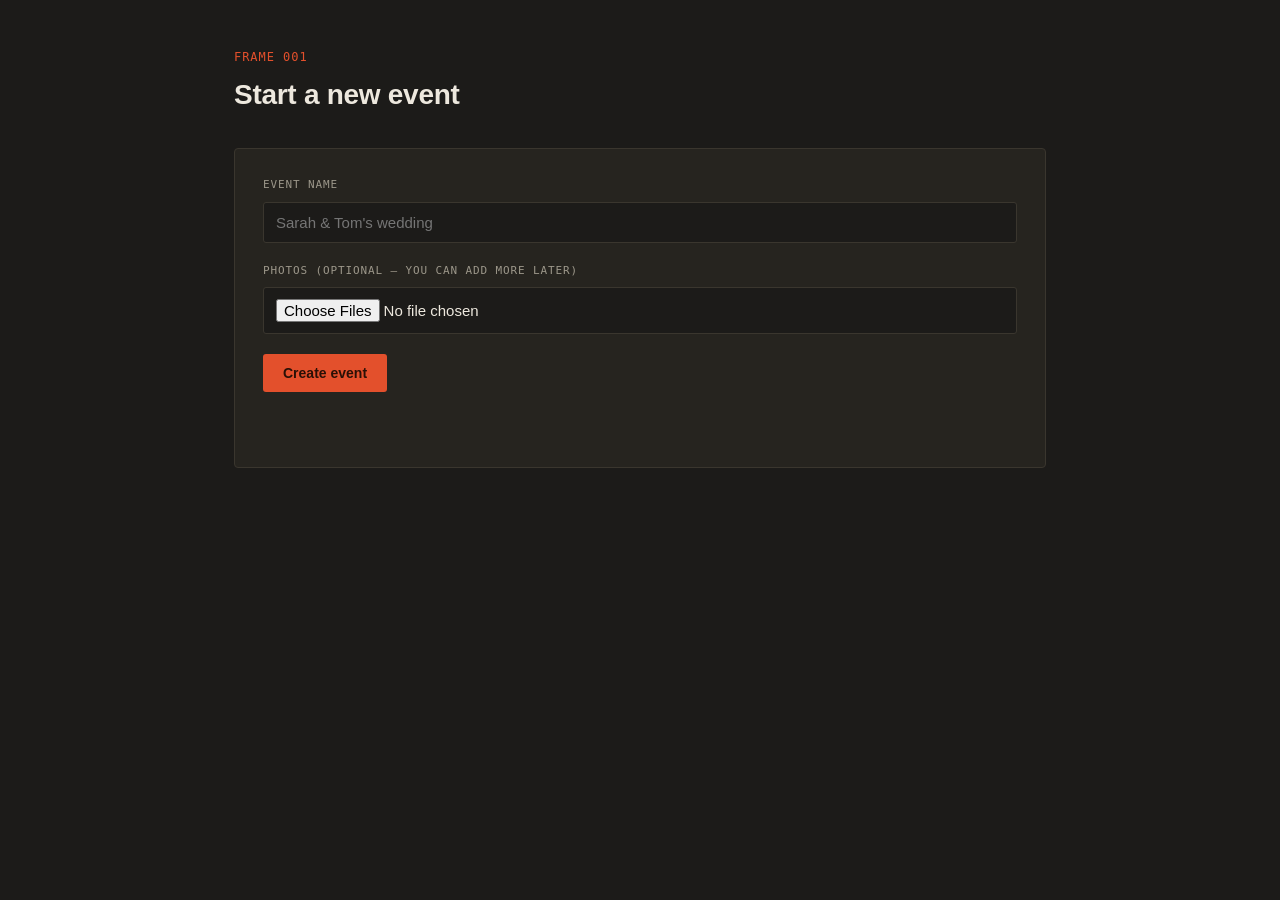
<file: public/index.html>
<!DOCTYPE html>
<html lang="en">
<head>
<meta charset="UTF-8">
<meta name="viewport" content="width=device-width, initial-scale=1.0">
<title>New event — contact sheet</title>
<link rel="stylesheet" href="style.css">
</head>
<body>
<div class="wrap">
  <p class="frame-count">frame 001</p>
  <h1>Start a new event</h1>

  <div class="card">
    <div class="field">
      <label for="event-name">Event name</label>
      <input type="text" id="event-name" placeholder="Sarah &amp; Tom's wedding">
    </div>
    <div class="field">
      <label for="event-files">Photos (optional — you can add more later)</label>
      <input type="file" id="event-files" multiple accept="image/*">
    </div>
    <button id="create-btn">Create event</button>
    <p class="status" id="status"></p>
    <div class="link-box" id="link-box" style="display:none;"></div>
  </div>
</div>

<script src="config.js"></script>
<script src="github.js"></script>
<script>
const createBtn = document.getElementById("create-btn");
const statusEl = document.getElementById("status");
const linkBox = document.getElementById("link-box");

createBtn.addEventListener("click", async () => {
  const name = document.getElementById("event-name").value.trim();
  const files = document.getElementById("event-files").files;

  if (!name) {
    statusEl.textContent = "Give the event a name first.";
    statusEl.className = "status error";
    return;
  }

  createBtn.disabled = true;
  statusEl.className = "status";
  statusEl.textContent = "Creating event…";

  try {
    const event = await createEvent(name);

    if (files.length) {
      let done = 0;
      for (const file of files) {
        statusEl.textContent = `Uploading photo ${++done} of ${files.length}…`;
        const result = await uploadPhoto(event.uploadUrlBase, file);
        if (result.error) throw new Error(result.error);
      }
    }

    const eventUrl = `${location.origin}${location.pathname.replace(/index\.html$/, "")}event.html?id=${event.id}`;
    statusEl.textContent = "Done.";
    linkBox.style.display = "block";
    linkBox.innerHTML = `Shareable link: <a href="${eventUrl}">${eventUrl}</a>`;
  } catch (err) {
    statusEl.textContent = `Something went wrong: ${err.message}`;
    statusEl.className = "status error";
  } finally {
    createBtn.disabled = false;
  }
});
</script>
</body>
</html>
</file>
<file: public/style.css>
:root {
  --bg: #1c1b19;
  --surface: #26241f;
  --border: #3a362e;
  --text: #ede8de;
  --muted: #9c978a;
  --accent: #e3502c;
  --accent-text: #2a1006;
  --mono: ui-monospace, "SF Mono", "Cascadia Mono", Menlo, Consolas, monospace;
  --sans: -apple-system, BlinkMacSystemFont, "Segoe UI", Helvetica, Arial, sans-serif;
}

* { box-sizing: border-box; }

body {
  margin: 0;
  background: var(--bg);
  color: var(--text);
  font-family: var(--sans);
  line-height: 1.5;
}

.wrap {
  max-width: 860px;
  margin: 0 auto;
  padding: 48px 24px 80px;
}

.frame-count {
  font-family: var(--mono);
  font-size: 12px;
  letter-spacing: 0.08em;
  color: var(--accent);
  text-transform: uppercase;
  margin: 0 0 8px;
}

h1 {
  font-family: var(--sans);
  font-weight: 600;
  font-size: 28px;
  letter-spacing: -0.01em;
  margin: 0 0 32px;
}

.card {
  background: var(--surface);
  border: 1px solid var(--border);
  border-radius: 4px;
  padding: 28px;
}

label {
  display: block;
  font-family: var(--mono);
  font-size: 11px;
  letter-spacing: 0.08em;
  text-transform: uppercase;
  color: var(--muted);
  margin-bottom: 8px;
}

input[type="text"],
input[type="file"] {
  width: 100%;
  background: var(--bg);
  border: 1px solid var(--border);
  border-radius: 3px;
  color: var(--text);
  font-family: var(--sans);
  font-size: 15px;
  padding: 11px 12px;
}

input[type="text"]:focus,
input[type="file"]:focus,
button:focus-visible {
  outline: 2px solid var(--accent);
  outline-offset: 2px;
}

button {
  font-family: var(--sans);
  font-weight: 600;
  font-size: 14px;
  border: none;
  border-radius: 3px;
  padding: 11px 20px;
  cursor: pointer;
  background: var(--accent);
  color: var(--accent-text);
}

button:disabled {
  opacity: 0.5;
  cursor: not-allowed;
}

button.secondary {
  background: transparent;
  color: var(--text);
  border: 1px solid var(--border);
}

.field {
  margin-bottom: 20px;
}

.status {
  font-family: var(--mono);
  font-size: 13px;
  color: var(--muted);
  margin-top: 16px;
  min-height: 18px;
}

.status.error { color: var(--accent); }

.link-box {
  margin-top: 20px;
  padding: 14px 16px;
  background: var(--bg);
  border: 1px dashed var(--border);
  border-radius: 3px;
  font-family: var(--mono);
  font-size: 13px;
  word-break: break-all;
}

.link-box a { color: var(--accent); }

/* Contact sheet grid */
.toolbar {
  display: flex;
  align-items: center;
  justify-content: space-between;
  gap: 12px;
  margin-bottom: 20px;
  flex-wrap: wrap;
}

.sheet {
  display: grid;
  grid-template-columns: repeat(auto-fill, minmax(160px, 1fr));
  gap: 2px;
  background: var(--border);
  border: 1px solid var(--border);
}

.frame {
  position: relative;
  background: var(--surface);
  aspect-ratio: 1;
  cursor: pointer;
}

.frame img {
  width: 100%;
  height: 100%;
  object-fit: cover;
  display: block;
}

.frame .num {
  position: absolute;
  top: 6px;
  left: 6px;
  font-family: var(--mono);
  font-size: 10px;
  color: var(--text);
  background: rgba(0, 0, 0, 0.6);
  padding: 2px 5px;
  border-radius: 2px;
}

.frame .check {
  position: absolute;
  top: 6px;
  right: 6px;
  width: 16px;
  height: 16px;
  border: 1.5px solid var(--text);
  border-radius: 2px;
  background: rgba(0, 0, 0, 0.4);
}

.frame.selected .check {
  background: var(--accent);
  border-color: var(--accent);
}

.frame.selected::after {
  content: "";
  position: absolute;
  inset: 0;
  border: 2px solid var(--accent);
}

.empty {
  font-family: var(--mono);
  font-size: 13px;
  color: var(--muted);
  padding: 40px 0;
  text-align: center;
}

.back {
  display: inline-block;
  font-family: var(--mono);
  font-size: 12px;
  color: var(--muted);
  text-decoration: none;
  margin-bottom: 24px;
}

.back:hover { color: var(--text); }
</file>
